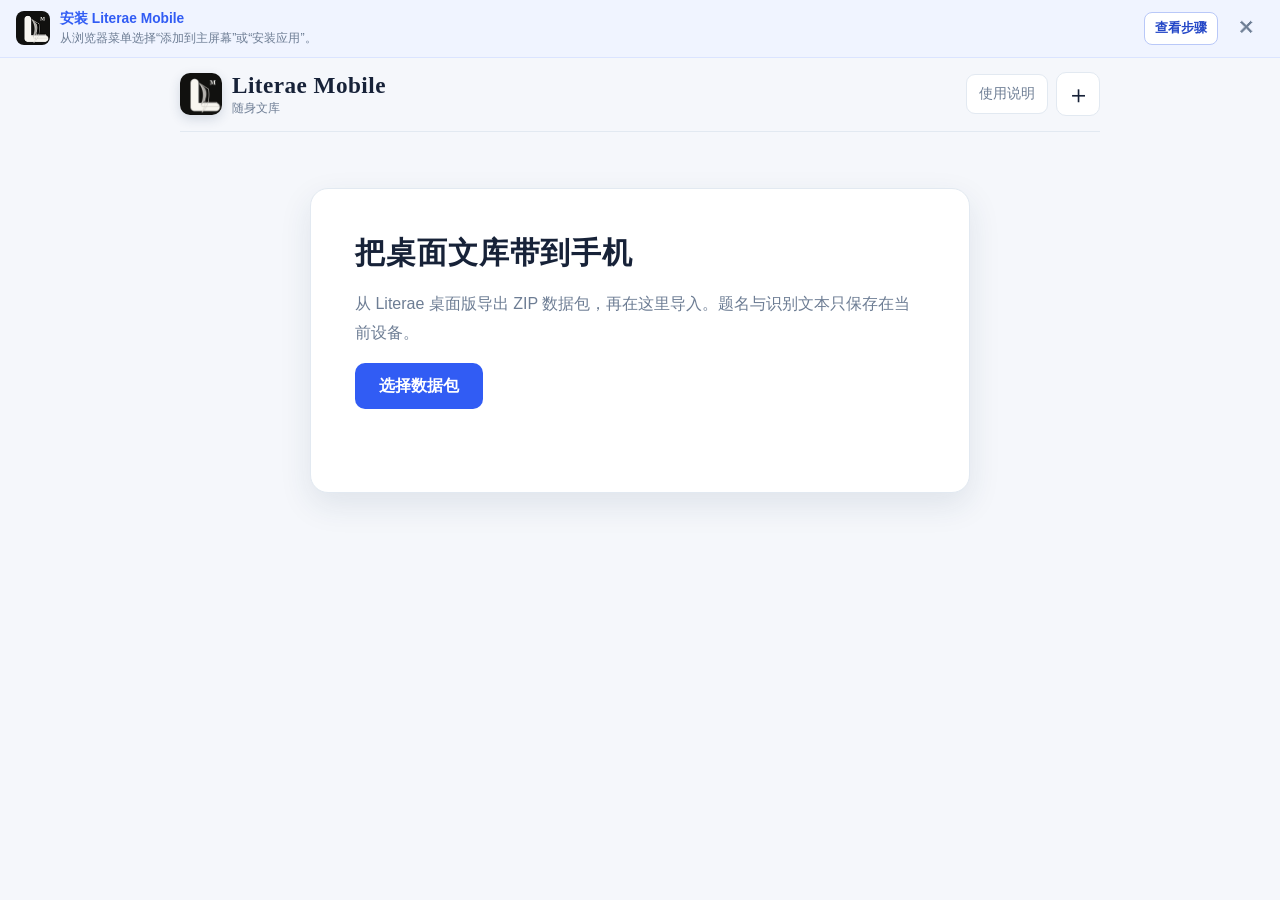
<file: docs/index.html>
<!doctype html>
<html lang="zh-CN">
<head>
  <meta charset="utf-8">
  <meta name="viewport" content="width=device-width, initial-scale=1, viewport-fit=cover">
  <meta name="theme-color" content="#ffffff">
  <meta name="apple-mobile-web-app-capable" content="yes">
  <meta name="apple-mobile-web-app-status-bar-style" content="default">
  <meta name="apple-mobile-web-app-title" content="Literae M">
  <title>Literae Mobile · 随身文库</title>
  <link rel="icon" type="image/png" href="favicon.png">
  <link rel="apple-touch-icon" href="apple-touch-icon.png">
  <link rel="manifest" href="manifest.webmanifest">
  <link rel="stylesheet" href="styles.css">
</head>
<body>
  <aside class="install-prompt-banner" id="installPromptBanner" hidden>
    <div class="install-prompt-content">
      <img src="favicon.png" alt="" width="34" height="34">
      <div>
        <strong id="installPromptTitle">安装 Literae Mobile</strong>
        <p id="installPromptText">添加到主屏幕后，可像 App 一样打开并离线使用。</p>
      </div>
    </div>
    <button class="install-guide-btn" id="openGuideFromBanner" type="button">查看步骤</button>
    <button class="install-dismiss-btn" id="dismissInstallPrompt" type="button" aria-label="关闭提示">✕</button>
  </aside>
  <header class="app-header">
    <div class="brand-lockup">
      <img class="brand-mark" src="icon-192.png" alt="Literae Mobile">
      <div>
        <h1>Literae Mobile</h1>
        <p>随身文库</p>
      </div>
    </div>
    <div class="header-actions">
      <button class="header-button" id="openGuideButton" type="button">使用说明</button>
      <button class="icon-button" id="openLibraryButton" type="button" title="导入文库" aria-label="导入文库">＋</button>
    </div>
  </header>

  <main>
    <!-- 初始导入界面 -->
    <section class="import-card" id="importCard">
      <h2>把桌面文库带到手机</h2>
      <p>从 Literae 桌面版导出 ZIP 数据包，再在这里导入。题名与识别文本只保存在当前设备。</p>
      <label class="primary-action" for="packageInput">选择数据包</label>
      <input id="packageInput" type="file" accept=".zip,application/zip" hidden>
      <div class="status-line" id="importStatus" role="status" aria-live="polite"></div>
      <div class="progress-track" id="importProgressTrack" hidden>
        <div class="progress-fill" id="importProgress"></div>
      </div>
    </section>

    <!-- 已导入后的文库外壳 -->
    <section class="library-shell" id="libraryShell" hidden>
      <div class="library-meta">
        <div>
          <span id="libraryDate">尚未导入</span>
          <strong id="libraryCount">0 份文档</strong>
        </div>
        <button class="text-button" id="replaceLibraryButton" type="button">更新资料</button>
      </div>

      <!-- 视图切换选项卡：书库 / 全库检索 -->
      <nav class="view-tabs" role="tablist" aria-label="模式切换">
        <button class="view-tab active" id="shelfTabBtn" type="button" role="tab" aria-selected="true" aria-controls="shelfPanel">书库</button>
        <button class="view-tab" id="searchTabBtn" type="button" role="tab" aria-selected="false" aria-controls="searchPanel">全库检索</button>
      </nav>

      <!-- 分类与标签筛选胶囊栏 -->
      <div class="facet-bar" id="facetBar" role="region" aria-label="分类筛选">
        <div class="facet-scroller" id="facetPills"></div>
      </div>

      <!-- 书库浏览面板 -->
      <section class="view-panel shelf-panel" id="shelfPanel" role="tabpanel" aria-labelledby="shelfTabBtn">
        <form class="search-box shelf-search-box" id="shelfSearchForm" role="search" onsubmit="return false;">
          <span aria-hidden="true">⌕</span>
          <input id="shelfSearchInput" type="search" autocomplete="off" enterkeyhint="search" placeholder="在书库中搜索书名或责任者">
          <button id="shelfSearchClearBtn" type="button" class="shelf-clear-btn" hidden aria-label="清除搜索">✕</button>
        </form>

        <div class="shelf-toolbar">
          <div class="panel-summary" id="shelfSummary">正在载入书库...</div>
          <div class="shelf-options">
            <label for="shelfSort">排序</label>
            <select id="shelfSort">
              <option value="latest">最近导入</option>
              <option value="oldest">最早导入</option>
              <option value="title_asc">题名（正序）</option>
              <option value="title_desc">题名（倒序）</option>
              <option value="year_desc">出版时间（新到旧）</option>
              <option value="year_asc">出版时间（旧到新）</option>
            </select>
          </div>
        </div>
        <div class="shelf-container">
          <div class="shelf-watermark" id="shelfWatermark" aria-hidden="true" hidden>空白文库</div>
          <div class="shelf-grid" id="shelfList"></div>
        </div>
      </section>

      <!-- 全库检索面板 -->
      <section class="view-panel search-panel" id="searchPanel" role="tabpanel" aria-labelledby="searchTabBtn" hidden>
        <form class="search-box" id="searchForm">
          <span aria-hidden="true">⌕</span>
          <input id="searchInput" type="search" autocomplete="off" enterkeyhint="search" placeholder="检索人名、地名、事件或文献原句">
          <button type="submit">检索</button>
        </form>

        <div class="search-options">
          <label for="searchSort">结果排序</label>
          <select id="searchSort">
            <option value="match_count">匹配数（多到少）</option>
            <option value="latest">最近导入</option>
            <option value="title_asc">题名（正序）</option>
            <option value="title_desc">题名（倒序）</option>
            <option value="year_desc">出版时间（新到旧）</option>
            <option value="year_asc">出版时间（旧到新）</option>
          </select>
        </div>

        <div class="panel-summary" id="searchSummary">输入关键词开始检索</div>
        <div class="result-list" id="resultList"></div>
        <button class="secondary-action" id="loadMoreButton" type="button" hidden>继续显示更多结果</button>
      </section>
    </section>
  </main>

  <!-- 书籍详情与目录抽屉 -->
  <dialog class="doc-drawer" id="docDrawer">
    <div class="drawer-header">
      <button class="icon-button quiet" id="closeDrawerButton" type="button" aria-label="关闭详情">←</button>
      <div class="drawer-heading">
        <h3 id="drawerTitle">文献详情</h3>
        <span id="drawerSubtitle"></span>
      </div>
    </div>
    <div class="drawer-content">
      <div class="meta-block" id="drawerMetaDetails"></div>
      <div class="drawer-action-row">
        <button class="primary-action full-width" id="startReadingBtn" type="button">从第 1 页开始通读</button>
      </div>
      <section class="document-search-section" aria-labelledby="documentSearchTitle">
        <h4 id="documentSearchTitle">在本书内检索</h4>
        <form class="document-search-box" id="documentSearchForm">
          <input id="documentSearchInput" type="search" autocomplete="off" enterkeyhint="search" placeholder="输入本书中的关键词">
          <button type="submit">检索</button>
        </form>
        <div class="document-search-summary" id="documentSearchSummary"></div>
        <div class="document-result-list" id="documentResultList"></div>
      </section>
      <div class="catalog-section">
        <div class="catalog-header">
          <h4>页码</h4>
          <form class="page-jump-form" id="pageJumpForm" onsubmit="return false;">
            <input id="pageJumpInput" type="number" min="1" placeholder="页码" enterkeyhint="go">
            <button type="submit" id="pageJumpBtn">跳转</button>
          </form>
        </div>
        <div class="page-pill-grid" id="drawerPageList"></div>
      </div>
    </div>
  </dialog>

  <!-- 首次使用与安装教程 -->
  <dialog class="guide-dialog" id="guideDialog">
    <div class="guide-header">
      <div>
        <p>快速上手</p>
        <h2>安装与导入</h2>
      </div>
      <button class="icon-button quiet" id="closeGuideButton" type="button" aria-label="关闭使用说明">✕</button>
    </div>
    <div class="guide-content">
      <section class="guide-section recommended-guide" id="recommendedGuide">
        <span class="guide-badge">当前设备</span>
        <h3 id="recommendedGuideTitle">按浏览器完成安装</h3>
        <ol id="recommendedGuideSteps"></ol>
      </section>
      <details class="guide-section" open>
        <summary>iPhone / iPad · Safari</summary>
        <ol>
          <li>用 Safari 打开 Literae Mobile 页面。</li>
          <li>轻点工具栏中的“分享”按钮；如果只看到“更多”，先点“更多”，再点“共享”。</li>
          <li>在操作列表向下滑，选择“添加到主屏幕”。若没有该项，滑到底部点“编辑操作”，把它加入列表。</li>
          <li>确认开启“作为网页 App 打开”，轻点右上角“添加”。以后从主屏幕上的 Literae Mobile 图标进入。</li>
        </ol>
      </details>
      <details class="guide-section">
        <summary>iPhone / iPad · Chrome</summary>
        <ol>
          <li>用 Chrome 打开 Literae Mobile 页面。</li>
          <li>轻点地址栏右侧的“分享”按钮。</li>
          <li>选择“添加到主屏幕”，确认名称后轻点“添加”。</li>
          <li>回到主屏幕，轻点 Literae Mobile 图标进入。</li>
        </ol>
      </details>
      <details class="guide-section">
        <summary>Android · Chrome</summary>
        <ol>
          <li>用 Chrome 打开 Literae Mobile 页面。</li>
          <li>轻点地址栏右侧的“⋮”菜单。</li>
          <li>选择“添加到主屏幕”，再点“安装”；部分版本会直接显示“安装应用”。</li>
          <li>按屏幕提示确认，安装后从桌面上的 Literae Mobile 图标进入。</li>
        </ol>
      </details>
      <section class="guide-section import-guide">
        <h3>导入桌面文库</h3>
        <ol>
          <li>在 Mac 上打开 Literae：设置 → 移动端 → 生成数据包 → 下载 ZIP。</li>
          <li>将 ZIP 隔空投送到 iPhone/iPad 的“文件”App，或传到 Android 的“下载”目录；不要解压。</li>
          <li>回到 Literae Mobile，点“选择数据包”，选中 ZIP。导入完成后即可使用书库、书内检索和全库检索。</li>
        </ol>
        <p>数据导入后保存在本机。更换浏览器、清除网站数据或卸载网页 App 前，请保留原 ZIP 以便重新导入。</p>
      </section>
    </div>
  </dialog>

  <!-- 沉浸式阅读器 -->
  <dialog class="reader" id="readerDialog">
    <div class="reader-toolbar">
      <div class="reader-toolbar-main">
        <button class="icon-button quiet" id="closeReaderButton" type="button" aria-label="关闭阅读">←</button>
        <div class="reader-heading">
          <strong id="readerTitle"></strong>
          <span id="readerMeta"></span>
        </div>
      </div>
      <div class="reader-tools">
        <button class="tool-btn" id="fontSizeBtn" type="button" title="调整字号" aria-label="调整字号">字</button>
        <button class="tool-btn" id="themeBtn" type="button" title="切换底色" aria-label="切换底色">色</button>
        <button class="tool-btn" id="copyCitationBtn" type="button" title="复制引用出处" aria-label="复制引用出处">引用</button>
      </div>
    </div>

    <article id="readerText" class="reader-article"></article>

    <!-- 阅读器翻页导航栏 -->
    <div class="reader-nav" id="readerNav">
      <button class="nav-arrow-btn" id="prevPageBtn" type="button">上一页</button>
      <div class="page-indicator" id="pageIndicator">第 1 页</div>
      <button class="nav-arrow-btn" id="nextPageBtn" type="button">下一页</button>
    </div>
  </dialog>

  <!-- 浮动提示 Toast -->
  <div class="toast" id="toastNotice" role="status" aria-live="polite" hidden></div>

  <script type="module" src="app.js"></script>
</body>
</html>
</file>
<file: docs/styles.css>
:root {
  --paper: #f5f7fb;
  --paper-light: #ffffff;
  --paper-card: #ffffff;
  --ink: #172238;
  --muted: #6d7d94;
  --line: #e2e9f1;
  --accent: #315cf4;
  --accent-dark: #2447c7;
  --accent-soft: #e9eeff;
  --shadow: 0 12px 32px rgba(32, 58, 92, 0.1);
  --reader-font-size: 1.12rem;
  --reader-line-height: 2.05;
}

/* 柔和米白主题 */
body.theme-cream {
  --paper: #f7f4ed;
  --paper-light: #ffffff;
  --paper-card: #ffffff;
  --ink: #222320;
  --muted: #726e64;
  --line: rgba(80, 70, 55, 0.16);
  --accent: #315cf4;
  --accent-soft: #e9eeff;
}

/* 夜读暗色主题 */
body.theme-night {
  --paper: #1c1c19;
  --paper-light: #252522;
  --paper-card: #2a2a26;
  --ink: #e3dfd5;
  --muted: #9e9a90;
  --line: rgba(230, 220, 200, 0.14);
  --accent: #8da7ff;
  --accent-dark: #b6c5ff;
  --accent-soft: rgba(141, 167, 255, 0.16);
  --shadow: 0 16px 40px rgba(0, 0, 0, 0.45);
}

* { box-sizing: border-box; -webkit-tap-highlight-color: transparent; }
[hidden] { display: none !important; }

/* 对话框通用层叠重置：未打开时强制隐藏，确保在 Safari/Chrome/iOS/Android/Mac 均不流入页面 */
dialog:not([open]),
.reader:not([open]),
.doc-drawer:not([open]),
.guide-dialog:not([open]) {
  display: none !important;
}

html { background: var(--paper); }

body {
  margin: 0;
  min-height: 100vh;
  color: var(--ink);
  background: var(--paper);
  font-family: -apple-system, BlinkMacSystemFont, "SF Pro Text", "PingFang SC", "Noto Sans CJK SC", "Microsoft YaHei", sans-serif;
  transition: background 200ms ease, color 200ms ease;
}

body.theme-night {
  background: var(--paper);
}

button, input { font: inherit; }

.app-header, main {
  width: min(920px, calc(100% - 32px));
  margin-inline: auto;
}

.app-header {
  display: flex;
  align-items: center;
  justify-content: space-between;
  padding: max(14px, env(safe-area-inset-top)) 0 14px;
  border-bottom: 1px solid var(--line);
}

.brand-lockup, .header-actions {
  display: flex;
  align-items: center;
  gap: 10px;
}

.brand-mark { width: 42px; height: 42px; border-radius: 10px; box-shadow: 0 4px 12px rgba(32, 58, 92, 0.16); }
.brand-lockup h1 { font-family: Georgia, "Times New Roman", serif; font-size: 1.45rem; letter-spacing: 0.02em; }
.brand-lockup p { margin: 1px 0 0; color: var(--muted); font-size: 0.78rem; }
.header-actions { gap: 8px; }
.header-button { min-height: 40px; padding: 0 12px; border: 1px solid var(--line); border-radius: 9px; color: var(--muted); background: var(--paper-light); cursor: pointer; font-size: 0.85rem; }

h1, h2, h3, h4 { margin: 0; font-weight: 700; letter-spacing: 0.03em; }
h2 { font-size: clamp(1.4rem, 5vw, 1.9rem); }
h3 { font-size: 1.15rem; }
h4 { font-size: 0.95rem; color: var(--muted); }

.icon-button {
  display: grid;
  width: 44px;
  height: 44px;
  place-items: center;
  border: 1px solid var(--line);
  border-radius: 10px;
  color: var(--ink);
  background: var(--paper-card);
  font-size: 1.55rem;
  cursor: pointer;
  transition: transform 120ms ease, background 160ms ease;
}

.icon-button:active { transform: scale(0.94); }

.import-card {
  position: relative;
  overflow: hidden;
  max-width: 660px;
  margin: min(8vh, 56px) auto 0;
  padding: clamp(24px, 5vw, 44px);
  border: 1px solid var(--line);
  border-radius: 18px;
  background: var(--paper-card);
  box-shadow: var(--shadow);
}


.import-card > p:not(.section-kicker) { max-width: 36rem; color: var(--muted); line-height: 1.8; }

.primary-action, .secondary-action {
  display: inline-flex;
  justify-content: center;
  align-items: center;
  min-height: 46px;
  padding: 0 24px;
  border: 0;
  border-radius: 10px;
  color: white;
  background: var(--accent);
  cursor: pointer;
  font-weight: 600;
  transition: background 150ms ease, transform 120ms ease;
}

.primary-action:hover { background: var(--accent-dark); }
.primary-action:active { transform: scale(0.97); }
.primary-action.full-width { width: 100%; }

.status-line { min-height: 1.4rem; margin-top: 16px; color: var(--muted); font-size: 0.9rem; }
.status-line.error { color: var(--accent); font-weight: 600; }

.progress-track {
  height: 8px;
  margin-top: 10px;
  overflow: hidden;
  border-radius: 999px;
  background: rgba(75, 65, 49, 0.12);
}

.progress-fill { width: 0; height: 100%; background: var(--accent); transition: width 160ms ease; }

.library-shell { padding-bottom: calc(48px + env(safe-area-inset-bottom)); }

.library-meta {
  display: flex;
  align-items: flex-end;
  justify-content: space-between;
  gap: 16px;
  padding: 14px 2px 18px;
  border-top: 1px solid var(--line);
}

.library-meta span, .library-meta strong { display: block; }
.library-meta span { color: var(--muted); font-size: 0.8rem; }
.library-meta strong { margin-top: 3px; font-size: 1.08rem; }

.text-button { border: 0; padding: 4px 8px; color: var(--accent); background: transparent; cursor: pointer; font-size: 0.9rem; }

/* 视图分段选择器 */
.view-tabs {
  display: flex;
  padding: 4px;
  margin-bottom: 14px;
  border: 1px solid var(--line);
  border-radius: 12px;
  background: #edf1f6;
}

.view-tab {
  flex: 1;
  padding: 9px 12px;
  border: 0;
  border-radius: 10px;
  color: var(--muted);
  background: transparent;
  cursor: pointer;
  font-weight: 600;
  font-size: 0.95rem;
  transition: all 160ms ease;
}

.view-tab.active {
  color: var(--accent-dark);
  background: var(--paper-light);
  box-shadow: 0 4px 14px rgba(0, 0, 0, 0.08);
}

/* 分类胶囊滚动条 */
.facet-bar { margin-bottom: 14px; }

.facet-scroller {
  display: flex;
  gap: 8px;
  overflow-x: auto;
  padding-bottom: 4px;
  scrollbar-width: none;
  -webkit-overflow-scrolling: touch;
}

.facet-scroller::-webkit-scrollbar { display: none; }

.facet-pill {
  flex: 0 0 auto;
  padding: 6px 14px;
  border: 1px solid var(--line);
  border-radius: 999px;
  color: var(--muted);
  background: var(--paper-card);
  font-size: 0.82rem;
  cursor: pointer;
  transition: all 140ms ease;
}

.facet-pill.active {
  color: white;
  border-color: var(--accent);
  background: var(--accent);
  font-weight: 600;
}

.panel-summary { padding: 4px 2px 14px; color: var(--muted); font-size: 0.88rem; }

/* 书架网格与卡片 */
.shelf-grid {
  display: grid;
  gap: 14px;
}

.shelf-card {
  display: flex;
  flex-direction: column;
  justify-content: space-between;
  width: 100%;
  padding: 16px 18px;
  border: 1px solid var(--line);
  border-radius: 14px;
  text-align: left;
  color: inherit;
  background: var(--paper-card);
  box-shadow: 0 5px 18px rgba(32, 58, 92, 0.05);
  cursor: pointer;
  transition: transform 140ms ease, box-shadow 140ms ease;
}

.shelf-card:hover { transform: translateY(-2px); box-shadow: var(--shadow); }
.shelf-card:active { transform: scale(0.985); }

.shelf-card h3 {
  font-size: 1.08rem;
  line-height: 1.45;
  margin-bottom: 6px;
}

.shelf-card .book-meta {
  color: var(--muted);
  font-size: 0.83rem;
  line-height: 1.5;
  margin-bottom: 10px;
}

.shelf-badges {
  display: flex;
  flex-wrap: wrap;
  align-items: center;
  gap: 6px;
  margin-top: auto;
}

.badge-tag {
  padding: 2px 8px;
  border-radius: 6px;
  font-size: 0.75rem;
  color: var(--accent);
  background: var(--accent-soft);
}

.badge-pages {
  margin-left: auto;
  font-size: 0.75rem;
  color: var(--muted);
}

/* 检索框与结果 */
.search-box {
  display: grid;
  grid-template-columns: auto 1fr auto;
  align-items: center;
  gap: 10px;
  padding: 7px 7px 7px 16px;
  border: 1px solid var(--line);
  border-radius: 12px;
  background: var(--paper-light);
  box-shadow: 0 7px 22px rgba(32, 58, 92, 0.07);
}

.search-box > span { color: var(--accent); font-size: 1.45rem; }
.search-box input { width: 100%; border: 0; outline: 0; background: transparent; font-size: 1rem; color: var(--ink); }
.search-box button { padding: 9px 18px; border: 0; border-radius: 12px; color: white; background: var(--accent); cursor: pointer; font-weight: 600; }

.shelf-search-box {
  margin-bottom: 12px;
}

.shelf-search-box .shelf-clear-btn {
  padding: 6px 12px;
  border: 0;
  border-radius: 8px;
  color: var(--muted);
  background: transparent;
  cursor: pointer;
  font-size: 0.95rem;
}

.shelf-search-box .shelf-clear-btn:active,
.shelf-search-box .shelf-clear-btn:hover {
  color: var(--accent);
  background: rgba(0, 0, 0, 0.05);
}

.shelf-container {
  position: relative;
  min-height: 320px;
}

.shelf-watermark {
  position: absolute;
  top: 50%;
  left: 50%;
  transform: translate(-50%, -50%);
  text-align: center;
  font-family: "Songti SC", "SimSun", "STSong", Georgia, -apple-system, serif;
  font-style: normal;
  font-size: clamp(2.2rem, 7vw, 3.2rem);
  font-weight: 500;
  letter-spacing: 0.22em;
  padding-left: 0.22em;
  color: var(--ink);
  opacity: 0.18;
  pointer-events: none;
  user-select: none;
  white-space: nowrap;
  z-index: 0;
}

.shelf-grid {
  position: relative;
  z-index: 1;
}

.empty-shelf-notice {
  position: relative;
  z-index: 1;
  grid-column: 1 / -1;
  padding: 36px 20px;
  text-align: center;
  color: var(--muted);
  font-size: 0.95rem;
}

.empty-shelf-notice.has-box {
  background: rgba(255, 255, 255, 0.72);
  backdrop-filter: blur(4px);
  border: 1px dashed var(--line);
  border-radius: 12px;
}

.shelf-toolbar {
  display: flex;
  align-items: center;
  justify-content: space-between;
  flex-wrap: wrap;
  gap: 8px 12px;
  margin-bottom: 12px;
}
.shelf-toolbar .panel-summary {
  margin: 0;
}
.shelf-options {
  display: flex;
  align-items: center;
  gap: 8px;
  color: var(--muted);
  font-size: 0.84rem;
}
.shelf-options select {
  min-height: 34px;
  padding: 0 28px 0 10px;
  border: 1px solid var(--line);
  border-radius: 8px;
  color: var(--ink);
  background: var(--paper-light);
  font-size: 0.84rem;
}

.search-options { display: flex; align-items: center; justify-content: flex-end; gap: 8px; margin: 10px 2px 2px; color: var(--muted); font-size: 0.84rem; }
.search-options select { min-height: 34px; padding: 0 28px 0 10px; border: 1px solid var(--line); border-radius: 8px; color: var(--ink); background: var(--paper-light); }

.result-list { display: grid; gap: 14px; }

/* 全库检索聚合卡片 */
.search-group-card {
  width: 100%;
  padding: 16px 16px 14px;
  border: 1px solid var(--line);
  border-radius: 14px;
  text-align: left;
  color: inherit;
  background: var(--paper-card);
  box-shadow: 0 4px 16px rgba(32, 58, 92, 0.05);
  box-sizing: border-box;
}

.search-group-header {
  display: flex;
  justify-content: space-between;
  align-items: flex-start;
  gap: 12px;
}

.search-group-info {
  min-width: 0;
  flex: 1;
}

.search-group-title-row {
  display: flex;
  align-items: center;
  gap: 8px;
  flex-wrap: wrap;
}

.search-group-title {
  margin: 0;
  font-size: 1.06rem;
  font-weight: 700;
  color: var(--ink);
  line-height: 1.35;
  cursor: pointer;
}

.search-group-title:hover {
  color: var(--accent);
}

.search-group-cat {
  font-size: 0.72rem;
  padding: 2px 7px;
  border-radius: 6px;
  background: rgba(32, 58, 92, 0.08);
  color: var(--muted);
  border: 1px solid var(--line);
  white-space: nowrap;
}

.search-group-meta {
  margin-top: 4px;
  font-size: 0.8rem;
  color: var(--muted);
  line-height: 1.4;
}

.search-group-count {
  font-size: 0.76rem;
  font-weight: 600;
  color: var(--accent);
  background: rgba(184, 51, 42, 0.08);
  border: 1px solid rgba(184, 51, 42, 0.18);
  padding: 3px 9px;
  border-radius: 999px;
  white-space: nowrap;
  flex-shrink: 0;
}

/* 文献内部命中条目 */
.search-group-matches {
  margin-top: 12px;
  display: grid;
  gap: 8px;
  border-top: 1px dashed var(--line);
  padding-top: 12px;
}

.search-match-item {
  display: block;
  width: 100%;
  text-align: left;
  background: var(--paper-light);
  border: 1px solid rgba(0, 0, 0, 0.06);
  border-radius: 10px;
  padding: 10px 12px;
  cursor: pointer;
  transition: transform 120ms ease, background-color 120ms ease;
  color: inherit;
  box-sizing: border-box;
}

.search-match-item:active {
  transform: scale(0.99);
  background: rgba(0, 0, 0, 0.03);
}

.search-match-header {
  display: flex;
  justify-content: space-between;
  align-items: center;
  margin-bottom: 5px;
  font-size: 0.78rem;
  font-weight: 600;
  color: var(--accent);
}

.search-match-arrow {
  color: var(--muted);
  font-size: 0.75rem;
  font-weight: normal;
}

.search-match-snippet {
  margin: 0;
  color: var(--ink);
  opacity: 0.9;
  line-height: 1.62;
  font-size: 0.88rem;
}

.search-remaining-container {
  display: grid;
  gap: 8px;
  margin-top: 8px;
}

.search-remaining-container[hidden] {
  display: none;
}

.search-expand-button {
  width: 100%;
  margin-top: 8px;
  padding: 8px 12px;
  border: 1px dashed var(--line);
  border-radius: 8px;
  background: transparent;
  color: var(--muted);
  font-size: 0.8rem;
  cursor: pointer;
  display: flex;
  align-items: center;
  justify-content: center;
  gap: 4px;
  transition: all 150ms ease;
}

.search-expand-button:active,
.search-expand-button:hover {
  color: var(--accent);
  border-color: var(--accent);
  background: rgba(184, 51, 42, 0.04);
}

.result-card {
  width: 100%;
  padding: 16px 18px;
  border: 1px solid var(--line);
  border-radius: 14px;
  text-align: left;
  color: inherit;
  background: var(--paper-card);
  box-shadow: 0 5px 18px rgba(32, 58, 92, 0.05);
  cursor: pointer;
  transition: transform 120ms ease;
}

.result-card:active { transform: scale(0.99); }
.result-card h3 { margin: 0; font-size: 1.05rem; }
.result-meta { margin: 5px 0 8px; color: var(--accent); font-size: 0.8rem; font-weight: 600; }
.result-card p { margin: 0; color: var(--ink); opacity: 0.9; line-height: 1.68; font-size: 0.93rem; }
mark { padding: 0 0.12em; color: inherit; background: #f6d177; border-radius: 2px; }

.secondary-action { width: 100%; margin-top: 16px; color: var(--ink); background: transparent; border: 1px solid var(--line); }

/* 单书详情抽屉 */
.doc-drawer {
  display: none;
}

.doc-drawer[open] {
  width: min(620px, 100%);
  height: 100%;
  max-width: 100vw;
  max-height: 100vh;
  margin: 0 0 0 auto;
  padding: 0;
  border: 0;
  color: var(--ink);
  background: var(--paper-light);
  box-shadow: -10px 0 40px rgba(0, 0, 0, 0.2);
  display: flex;
  flex-direction: column;
}

.doc-drawer::backdrop { background: rgba(20, 18, 14, 0.45); backdrop-filter: blur(4px); }

.drawer-header {
  position: sticky;
  top: 0;
  display: flex;
  gap: 12px;
  align-items: center;
  padding: max(16px, env(safe-area-inset-top)) 18px 14px;
  border-bottom: 1px solid var(--line);
  background: var(--paper-light);
  z-index: 10;
}

.drawer-heading { min-width: 0; }
.drawer-heading h3 { margin: 0; overflow: hidden; text-overflow: ellipsis; white-space: nowrap; font-size: 1.15rem; }
.drawer-heading span { color: var(--muted); font-size: 0.8rem; margin-top: 2px; display: block; }

.drawer-content {
  padding: 20px 20px calc(40px + env(safe-area-inset-bottom));
}

.meta-block {
  padding: 16px;
  margin-bottom: 18px;
  border: 1px solid var(--line);
  border-radius: 12px;
  background: var(--paper-card);
  font-size: 0.88rem;
  line-height: 1.8;
}

.meta-item { display: flex; margin-bottom: 4px; }
.meta-label { width: 5.5rem; color: var(--muted); flex-shrink: 0; }
.meta-val { color: var(--ink); font-weight: 500; }

.catalog-section { margin-top: 24px; }
.catalog-header {
  display: flex;
  align-items: center;
  justify-content: space-between;
  gap: 12px;
  margin-bottom: 12px;
}
.catalog-header h4 { margin: 0; }
.page-jump-form {
  display: flex;
  align-items: center;
  gap: 6px;
}
.page-jump-form input {
  width: 68px;
  min-height: 32px;
  padding: 0 8px;
  border: 1px solid var(--line);
  border-radius: 8px;
  background: var(--paper-card);
  color: var(--ink);
  font-size: 0.84rem;
  text-align: center;
  -moz-appearance: textfield;
}
.page-jump-form input::-webkit-outer-spin-button,
.page-jump-form input::-webkit-inner-spin-button {
  -webkit-appearance: none;
  margin: 0;
}
.page-jump-form input:focus {
  outline: none;
  border-color: var(--accent);
  box-shadow: 0 0 0 2px rgba(184, 51, 42, 0.15);
}
.page-jump-form button {
  min-height: 32px;
  padding: 0 12px;
  border: 0;
  border-radius: 8px;
  background: var(--accent);
  color: #fff;
  font-size: 0.82rem;
  font-weight: 500;
  cursor: pointer;
  transition: opacity 0.15s ease, transform 0.12s ease;
}
.page-jump-form button:hover {
  opacity: 0.92;
}
.page-jump-form button:active {
  transform: scale(0.96);
}

.document-search-section { margin-top: 24px; }
.document-search-section h4 { margin-bottom: 10px; }
.document-search-box { display: grid; grid-template-columns: 1fr auto; gap: 8px; }
.document-search-box input { min-width: 0; min-height: 44px; padding: 0 12px; border: 1px solid var(--line); border-radius: 10px; color: var(--ink); background: var(--paper-card); }
.document-search-box button { padding: 0 16px; border: 0; border-radius: 10px; color: #fff; background: var(--accent); font-weight: 600; }
.document-search-summary { min-height: 1.3rem; margin-top: 9px; color: var(--muted); font-size: 0.82rem; }
.document-result-list { display: grid; gap: 8px; }
.document-result { width: 100%; padding: 11px 12px; border: 1px solid var(--line); border-radius: 10px; color: var(--ink); background: var(--paper-card); text-align: left; cursor: pointer; }
.document-result strong { display: block; margin-bottom: 4px; color: var(--accent-dark); font-size: 0.82rem; }
.document-result span { display: -webkit-box; overflow: hidden; color: var(--muted); font-size: 0.85rem; line-height: 1.55; -webkit-line-clamp: 2; -webkit-box-orient: vertical; }

.page-pill-grid {
  display: grid;
  grid-template-columns: repeat(auto-fill, minmax(68px, 1fr));
  gap: 8px;
}

.page-btn {
  padding: 8px 4px;
  border: 1px solid var(--line);
  border-radius: 8px;
  color: var(--ink);
  background: var(--paper-card);
  font-size: 0.83rem;
  cursor: pointer;
  text-align: center;
  transition: all 120ms ease;
}

.page-btn:hover { border-color: var(--accent); color: var(--accent); }
.page-btn:active { transform: scale(0.95); }

/* 沉浸式阅读器 */
.reader {
  display: none;
}

.reader[open] {
  width: min(880px, 100%);
  height: 100%;
  max-width: 100vw;
  max-height: 100vh;
  margin: 0 0 0 auto;
  padding: 0;
  border: 0;
  color: var(--ink);
  background: var(--paper-light);
  box-shadow: -10px 0 40px rgba(0, 0, 0, 0.25);
  display: flex;
  flex-direction: column;
}

.reader::backdrop { background: rgba(20, 18, 14, 0.5); backdrop-filter: blur(4px); }

.reader-toolbar {
  position: sticky;
  top: 0;
  display: flex;
  justify-content: space-between;
  align-items: center;
  padding: max(14px, env(safe-area-inset-top)) 16px 12px;
  border-bottom: 1px solid var(--line);
  background: var(--paper-light);
  z-index: 10;
}

.reader-toolbar-main { display: flex; align-items: center; gap: 10px; min-width: 0; }
.reader-heading { min-width: 0; }
.reader-heading strong { display: block; overflow: hidden; text-overflow: ellipsis; white-space: nowrap; font-size: 1.05rem; }
.reader-heading span { display: block; margin-top: 2px; color: var(--accent); font-size: 0.78rem; font-weight: 600; }

.icon-button.quiet { flex: 0 0 auto; border: 0; background: transparent; width: 38px; height: 38px; }

.reader-tools { display: flex; gap: 6px; align-items: center; flex-shrink: 0; }

.tool-btn {
  padding: 6px 10px;
  border: 1px solid var(--line);
  border-radius: 8px;
  color: var(--ink);
  background: var(--paper-card);
  font-size: 0.8rem;
  font-weight: 600;
  cursor: pointer;
}

.tool-btn:active { background: var(--accent-soft); }

.reader-article {
  flex: 1;
  overflow-y: auto;
  max-width: 48rem;
  margin: 0 auto;
  padding: 24px 22px 30px;
  white-space: pre-wrap;
  font-size: var(--reader-font-size);
  line-height: var(--reader-line-height);
  letter-spacing: 0.02em;
  font-family: "Noto Serif CJK SC", "Songti SC", STSong, Georgia, serif;
}

/* 阅读器底部导航栏 */
.reader-nav {
  position: sticky;
  bottom: 0;
  display: flex;
  justify-content: space-between;
  align-items: center;
  padding: 10px 18px max(14px, env(safe-area-inset-bottom));
  border-top: 1px solid var(--line);
  background: var(--paper-light);
}

.nav-arrow-btn {
  padding: 8px 18px;
  border: 1px solid var(--line);
  border-radius: 999px;
  color: var(--ink);
  background: var(--paper-card);
  font-size: 0.88rem;
  cursor: pointer;
}

.nav-arrow-btn:disabled {
  opacity: 0.35;
  cursor: not-allowed;
}

.page-indicator {
  color: var(--muted);
  font-size: 0.85rem;
  font-weight: 500;
}

/* 浮动 Toast 提示 */
.toast {
  position: fixed;
  bottom: max(32px, env(safe-area-inset-bottom));
  left: 50%;
  transform: translateX(-50%);
  padding: 10px 22px;
  border-radius: 999px;
  color: white;
  background: rgba(30, 28, 24, 0.92);
  box-shadow: 0 10px 30px rgba(0, 0, 0, 0.25);
  font-size: 0.88rem;
  pointer-events: none;
  z-index: 1000;
  animation: fadeInOut 2s ease forwards;
}

@keyframes fadeInOut {
  0% { opacity: 0; transform: translate(-50%, 10px); }
  15% { opacity: 1; transform: translate(-50%, 0); }
  85% { opacity: 1; transform: translate(-50%, 0); }
  100% { opacity: 0; transform: translate(-50%, -8px); }
}

@media (min-width: 680px) {
  .shelf-grid { grid-template-columns: repeat(2, minmax(0, 1fr)); }
  .result-list { grid-template-columns: repeat(2, minmax(0, 1fr)); }
  .reader[open], .doc-drawer[open] { height: calc(100% - 32px); margin-top: 16px; border-radius: 24px 0 0 24px; }
}

@media (min-width: 960px) {
  .shelf-grid { grid-template-columns: repeat(3, minmax(0, 1fr)); }
}

/* 顶部添加到主屏幕指引条 */
.install-prompt-banner {
  display: flex;
  align-items: center;
  justify-content: space-between;
  gap: 12px;
  padding: 10px 16px;
  background: #f0f4ff;
  border-bottom: 1px solid #dbe4ff;
  color: var(--ink);
  font-size: 0.84rem;
  position: relative;
  z-index: 20;
}
.install-prompt-content {
  display: flex;
  align-items: center;
  gap: 10px;
  min-width: 0;
}
.install-prompt-content img { border-radius: 8px; flex-shrink: 0; }
.install-prompt-content strong { color: var(--accent); display: block; font-size: 0.86rem; }
.install-prompt-content p { margin: 2px 0 0; color: var(--muted); font-size: 0.78rem; line-height: 1.35; }
.install-guide-btn { margin-left: auto; padding: 7px 10px; border: 1px solid #b9c8f8; border-radius: 8px; color: var(--accent-dark); background: #fff; font-size: 0.8rem; font-weight: 600; white-space: nowrap; cursor: pointer; }
.install-dismiss-btn {
  background: transparent;
  border: none;
  color: var(--muted);
  font-size: 1.1rem;
  padding: 4px 8px;
  cursor: pointer;
  flex-shrink: 0;
}

.guide-dialog { display: none; }
.guide-dialog[open] { display: block; width: min(680px, calc(100% - 24px)); max-height: min(88vh, 820px); margin: auto; padding: 0; border: 1px solid var(--line); border-radius: 18px; color: var(--ink); background: var(--paper-light); box-shadow: 0 24px 70px rgba(23, 34, 56, 0.26); }
.guide-dialog::backdrop { background: rgba(23, 34, 56, 0.42); backdrop-filter: blur(3px); }
.guide-header { position: sticky; top: 0; display: flex; align-items: center; justify-content: space-between; padding: 17px 20px; border-bottom: 1px solid var(--line); background: var(--paper-light); z-index: 2; }
.guide-header p { margin: 0 0 2px; color: var(--accent); font-size: 0.76rem; font-weight: 700; }
.guide-header h2 { font-size: 1.3rem; }
.guide-content { display: grid; gap: 12px; padding: 16px 18px 22px; }
.guide-section { padding: 15px 16px; border: 1px solid var(--line); border-radius: 12px; background: #fbfcfe; }
.recommended-guide { border-color: #cbd7ff; background: #f5f7ff; }
.guide-badge { display: inline-block; margin-bottom: 7px; padding: 3px 7px; border-radius: 6px; color: var(--accent-dark); background: var(--accent-soft); font-size: 0.72rem; font-weight: 700; }
.guide-section h3 { font-size: 1rem; }
.guide-section summary { cursor: pointer; font-weight: 700; }
.guide-section ol { margin: 10px 0 0; padding-left: 1.35rem; color: #33445b; line-height: 1.7; font-size: 0.92rem; }
.guide-section li + li { margin-top: 5px; }
.import-guide p { margin: 12px 0 0; padding-top: 10px; border-top: 1px solid var(--line); color: var(--muted); font-size: 0.82rem; line-height: 1.55; }

@media (max-width: 520px) {
  .app-header, main { width: min(100% - 24px, 920px); }
  .header-button { padding: 0 9px; }
  .install-prompt-banner { align-items: flex-start; padding-inline: 12px; }
  .install-prompt-content img { display: none; }
  .install-guide-btn { margin-top: 1px; }
  .reader-toolbar { align-items: flex-start; gap: 8px; }
  .reader-tools { gap: 4px; }
  .tool-btn { padding: 6px 8px; }
}
</file>
